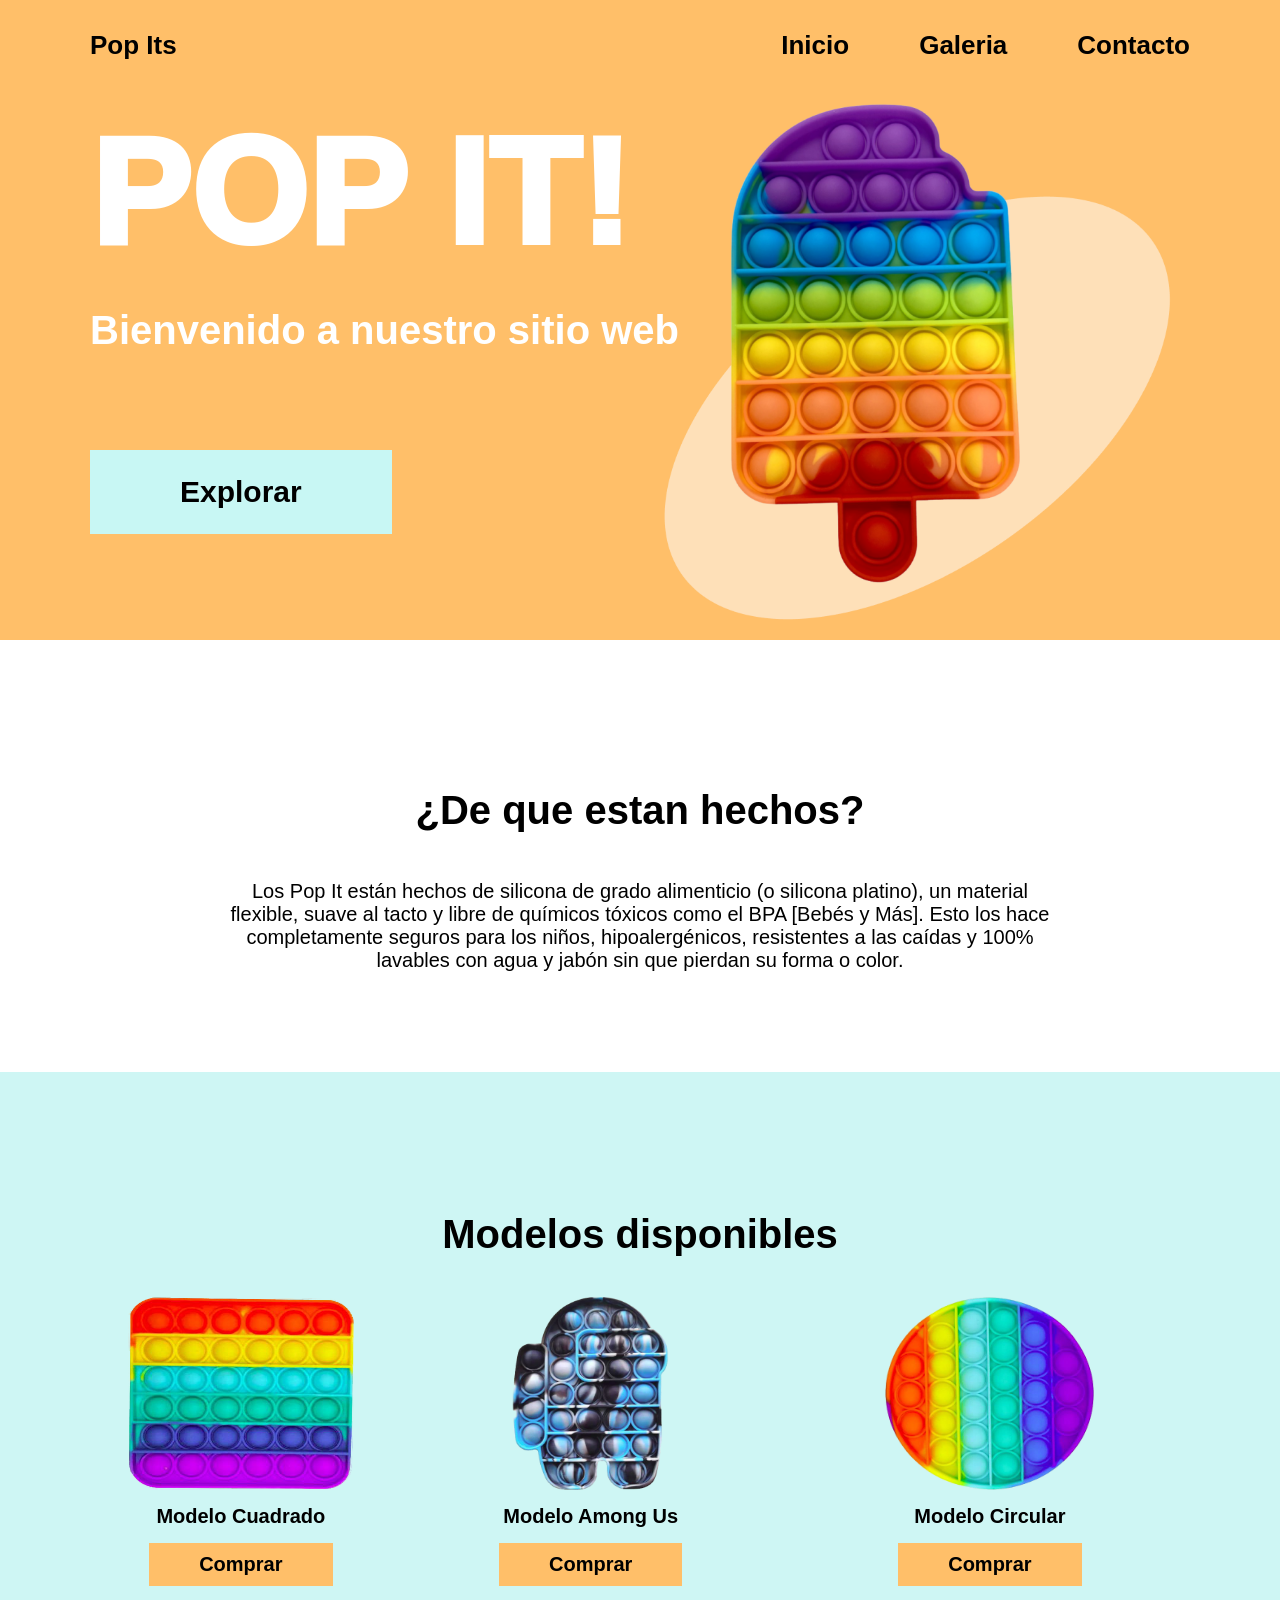
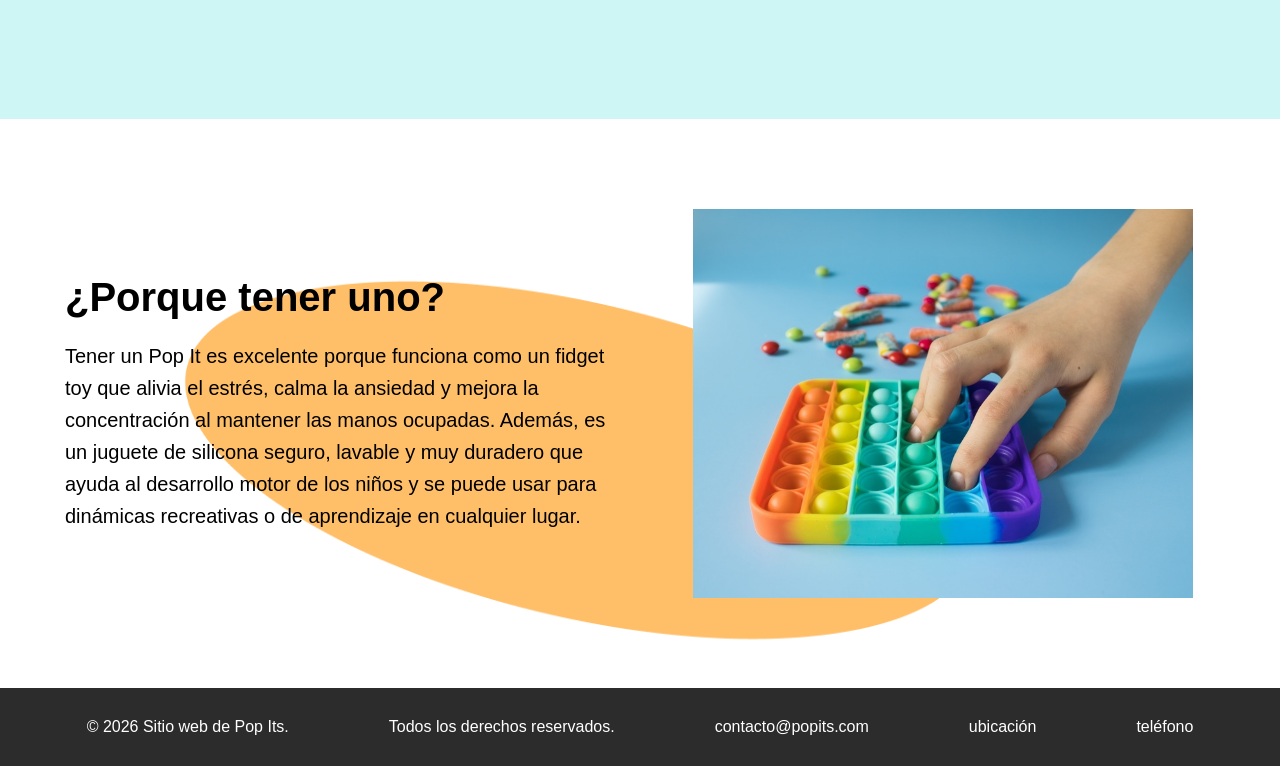
<file: index.html>
<!DOCTYPE html>
<html lang="en">
<head>
    <meta charset="UTF-8">
    <meta name="viewport" content="width=device-width, initial-scale=1.0">
    <title>sitio-web-ninos</title>
    <link rel="stylesheet" href="index.css">
</head>
<body>
    <div class="layout-container">
        <!-- BARRA DE NAVEGACION -->
        <header class="header">
            <div class="titulo">
                Pop Its
            </div>
            <nav class="nav">
                <a href="#">Inicio</a>
                <a href="#">Galeria</a>
                <a href="#">Contacto</a>
            </nav>
        </header>
        <section class="section-content">
            <div class="presentacion">
                <h1>POP IT!</h1>
                <h3>Bienvenido a nuestro sitio web</h3>
                <button>Explorar</button>
            </div>
            <div class="img-section-content">
                <img src="background.png" alt="imagen de fondo" class="background-image" >
            </div>
        </section>
        <section class="descripcion">
            <h2>¿De que estan hechos?</h2>
            <p>Los Pop It están hechos de silicona de grado alimenticio (o silicona platino), un material flexible, suave al tacto y libre de químicos tóxicos como el BPA [Bebés y Más]. Esto los hace completamente seguros para los niños, hipoalergénicos, resistentes a las caídas y 100% lavables con agua y jabón sin que pierdan su forma o color.</p>
        </section>
        <section class="models">
            <div class="title">
            Modelos disponibles
            </div>
            <div class="catalogo">    
                <div class="gallery-item-1">
                    <img src="square.png" alt="modelo_cuadrado" class="avatar1">
                    <h4>Modelo Cuadrado</h4>
                    <button>Comprar</button>
                </div>

                <div class="gallery-item-2">
                    <img src="amongus.png" alt="modelo_amongus" class="avatar2">
                    <h4>Modelo Among Us</h4>
                    <button>Comprar</button>
                </div>

                <div class="gallery-item-3">
                    <img src="round.png" alt="modelo_circular" class="avatar3">
                    <h4>Modelo Circular</h4>
                    <button>Comprar</button>
                </div>
            </div>
        </section>
        <section class="features">
            <div class="justicacion">
            <h2>¿Porque tener uno?</h2>
            <p>Tener un Pop It es excelente porque funciona como un fidget toy que alivia el estrés, calma la ansiedad y mejora la concentración al mantener las manos ocupadas. Además, es un juguete de silicona seguro, lavable y muy duradero que ayuda al desarrollo motor de los niños y se puede usar para dinámicas recreativas o de aprendizaje en cualquier lugar.</p>
            </div>
            <div class="background-features">
                <img src="bg-grid.png" alt="background1" class="background1">
            </div>

            <div class="photo-play">
                <img src="photo.jpg" alt="play_with_pop_it">
            </div>
        </section>

        <footer class="footer">
            <p>&copy; 2026 Sitio web de Pop Its.</p>
            <p>Todos los derechos reservados.</p>
            <p>contacto@popits.com</p>
            <p>ubicación</p>
            <p>teléfono</p>
        </footer>    
    </div>
</body>
</html>
</file>
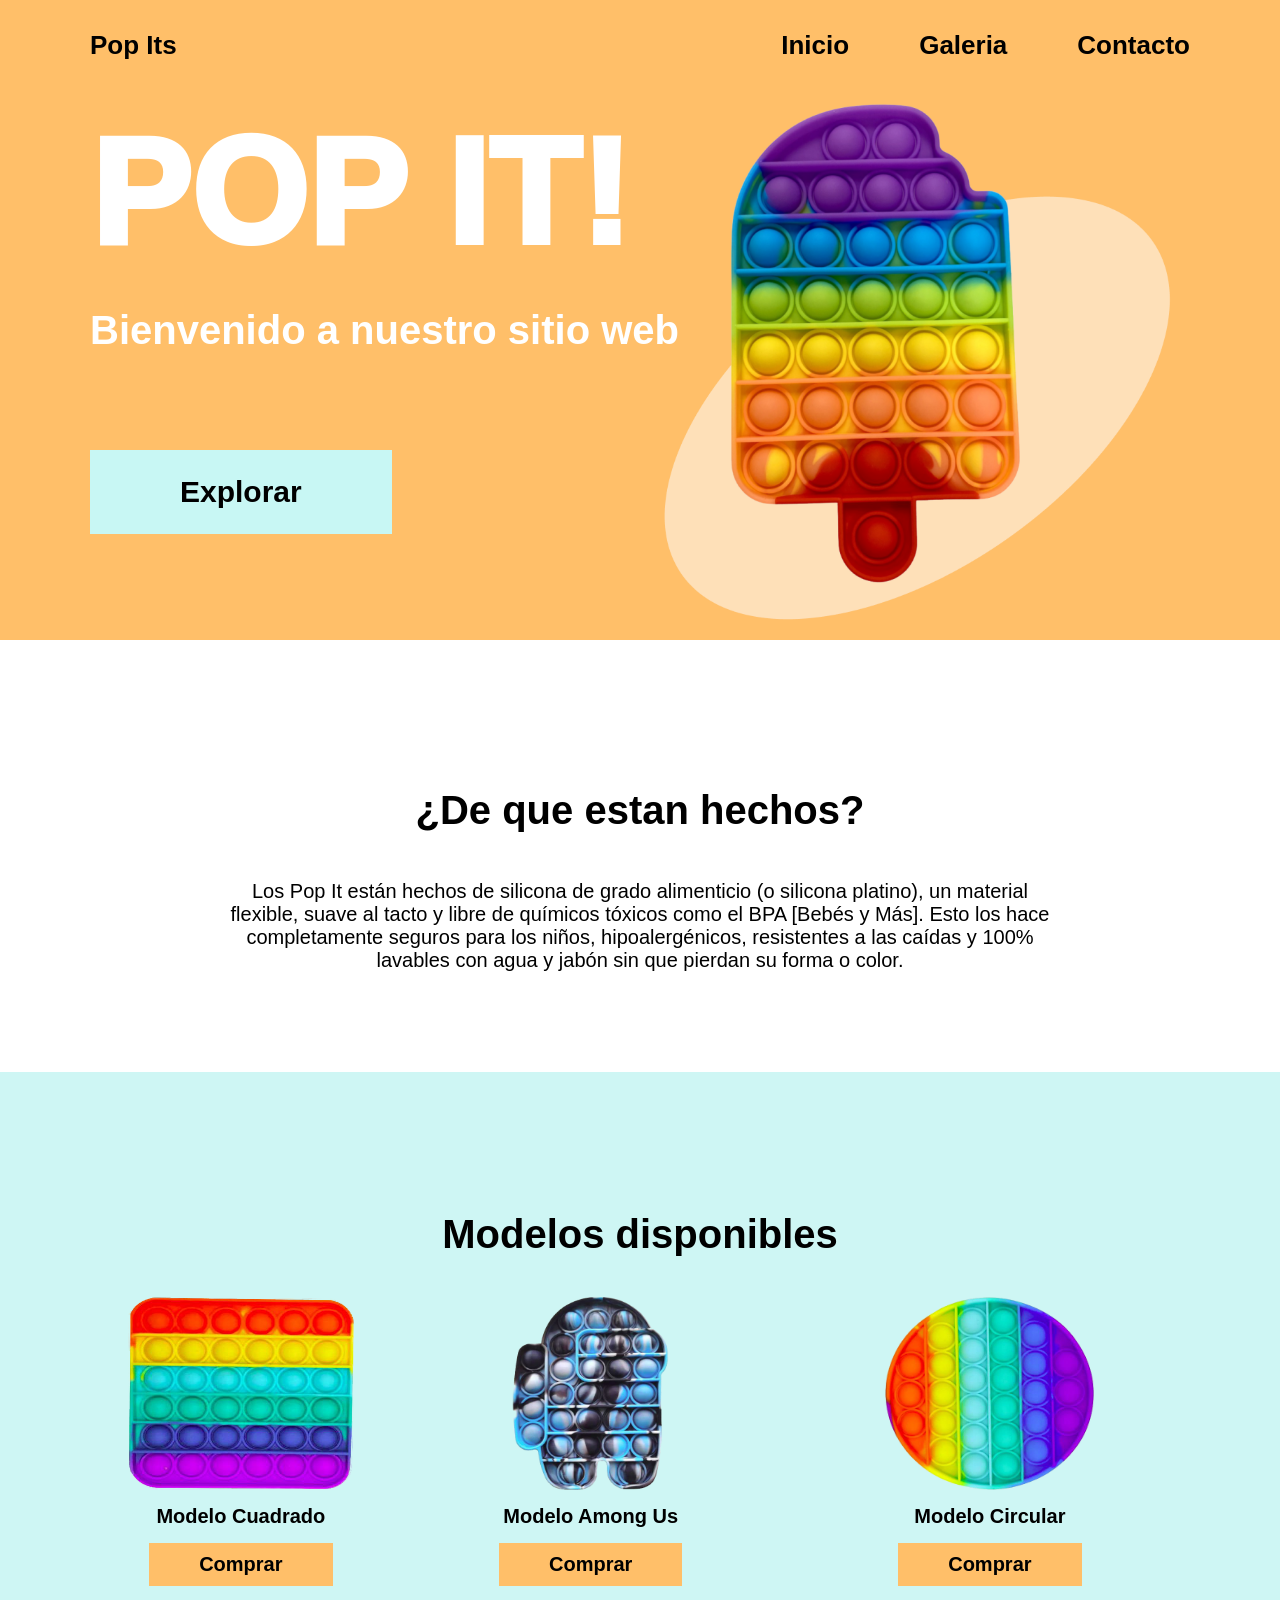
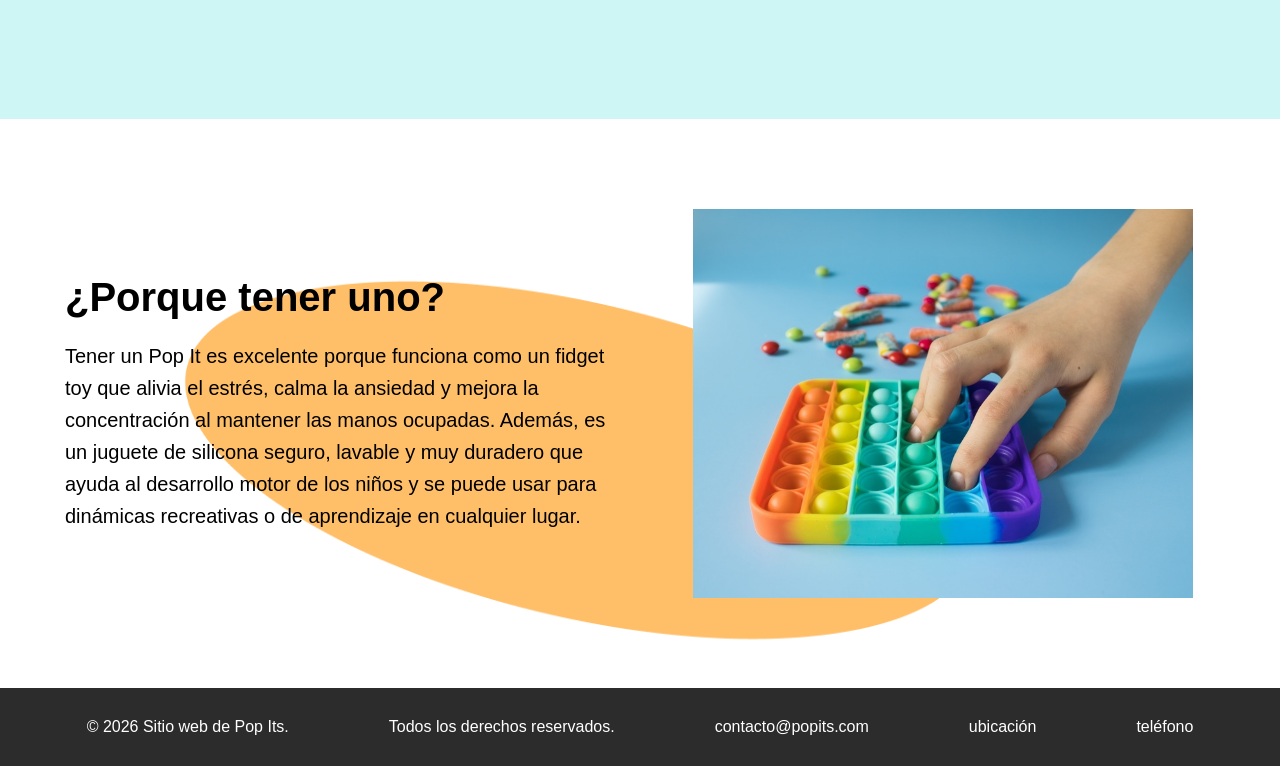
<file: sitio-web-ninos..html>
<!DOCTYPE html>
<html lang="en">
<head>
    <meta charset="UTF-8">
    <meta name="viewport" content="width=device-width, initial-scale=1.0">
    <title>sitio-web-ninos</title>
    <link rel="stylesheet" href="index2.css">
</head>
<body>
    <div class="layout-container">
        <!-- BARRA DE NAVEGACION -->
        <header class="header">
            <div class="titulo">
                Pop Its
            </div>
            <nav class="nav">
                <a href="#">Inicio</a>
                <a href="#">Galeria</a>
                <a href="#">Contacto</a>
            </nav>
        </header>
        <section class="section-content">
            <div class="presentacion">
                <h1>POP IT!</h1>
                <h3>Bienvenido a nuestro sitio web</h3>
                <button>Explorar</button>
            </div>
            <div class="img-section-content">
                <img src="background.png" alt="imagen de fondo" class="background-image" >
            </div>
        </section>
        <section class="descripcion">
            <h2>¿De que estan hechos?</h2>
            <p>Los Pop It están hechos de silicona de grado alimenticio (o silicona platino), un material flexible, suave al tacto y libre de químicos tóxicos como el BPA [Bebés y Más]. Esto los hace completamente seguros para los niños, hipoalergénicos, resistentes a las caídas y 100% lavables con agua y jabón sin que pierdan su forma o color.</p>
        </section>
        <section class="models">
            <div class="title">
            Modelos disponibles
            </div>
            <div class="catalogo">    
                <div class="gallery-item-1">
                    <img src="square.png" alt="modelo_cuadrado" class="avatar1">
                    <h4>Modelo Cuadrado</h4>
                    <button>Comprar</button>
                </div>

                <div class="gallery-item-2">
                    <img src="amongus.png" alt="modelo_amongus" class="avatar2">
                    <h4>Modelo Among Us</h4>
                    <button>Comprar</button>
                </div>

                <div class="gallery-item-3">
                    <img src="round.png" alt="modelo_circular" class="avatar3">
                    <h4>Modelo Circular</h4>
                    <button>Comprar</button>
                </div>
            </div>
        </section>
        <section class="features">
            <div class="justicacion">
            <h2>¿Porque tener uno?</h2>
            <p>Tener un Pop It es excelente porque funciona como un fidget toy que alivia el estrés, calma la ansiedad y mejora la concentración al mantener las manos ocupadas. Además, es un juguete de silicona seguro, lavable y muy duradero que ayuda al desarrollo motor de los niños y se puede usar para dinámicas recreativas o de aprendizaje en cualquier lugar.</p>
            </div>
            <div class="background-features">
                <img src="bg-grid.png" alt="background1" class="background1">
            </div>

            <div class="photo-play">
                <img src="photo.jpg" alt="play_with_pop_it">
            </div>
        </section>

        <footer class="footer">
            <p>&copy; 2026 Sitio web de Pop Its.</p>
            <p>Todos los derechos reservados.</p>
            <p>contacto@popits.com</p>
            <p>ubicación</p>
            <p>teléfono</p>
        </footer>    
    </div>
</body>
</html>
</file>
<file: index.css>
* {
    margin: 0;
    padding: 0;
    box-sizing: border-box;
    font-family: Segoe UI, Tahoma, Geneva, Verdana, sans-serif;
}

body {
    background-color: white;
    color: #000000; 
}

.layout-container {
    display: grid;
    grid-template-areas:
        "header"
        "section-content"
        "descripcion"
        "models"
        "features"
        "footer";
    grid-template-rows: auto fr auto;
    min-height: 100vh;
}

.header {
    position: absolute;  /* Hace flotar el menú sobre el contenido inferior, permitiendo moverlo libremente */
    top: 0; /* Pega el borde superior del menú al inicio exacto de la pantalla */
    left: 0; /* Alinea el menú perfectamente con el extremo izquierdo de la pantalla */
    width: 100%; /* Estira la barra del menú para que ocupe todo el ancho de la ventana de lado a lado */
    z-index: 10; /* Capa de prioridad alta: asegura que el menú quede por encima de fotos o textos al bajar */
    grid-area: header; /* Ubica este elemento en el espacio reservado para el "header" si usas una maqueta tipo CSS Grid */
    background-color: #FFBF69 ;
    color: #000000;
    padding: 30px 90px;
    display: flex;
    justify-content: space-between;
    align-items: center;
}

.titulo {
    font-size: 26px;
    font-weight: bold;
}

.nav {
    display: flex;
    gap: 70px;
}

.nav a {
    color: rgb(0, 0, 0);
    text-decoration: none;
    font-weight: bold;
    font-size: 26px;
}

.section-content {
    display: grid; /* Activa la tecnología CSS Grid, convirtiendo la sección en una cuadrícula invisible */
    grid-template-columns: repeat(12, 1fr); /* Divide la pantalla en 12 columnas exactas de igual tamaño (1fr) para organizar el diseño */
    background-color: #FFBF69;
    align-items: center;
    min-height: 70vh; /* Define una altura mínima equivalente al 70% del tamaño total de la pantalla del usuario */
    padding: 5px 90px;
    overflow: hidden; /* Tijera invisible: recorta automáticamente cualquier elemento o imagen que intente salirse de la sección */
    position: relative; /* Funciona como un ancla para que los elementos flotantes internos (con posición absoluta) no se pierdan */
}

.presentacion {
    grid-column: 1 / 8;
    grid-row: 1;
    z-index: 2;
    color: white;
}

.presentacion h1 {
    font-family: Arial, sans-serif;
    font-size: 150px;
    font-weight: 1000;
    color: #ffffff;
    margin: 0 0 20px 0;
}

.presentacion h3 {
    color: #ffffff;
    font-size: 40px;
    line-height: 1.5;
    margin-bottom: 90px;
    max-width: 600px;
}

.presentacion button {
    background-color: #c8f7f4;
    padding: 25px 90px;
    border: none;
    font-size: 30px;
    font-weight: bold;
    cursor: pointer;
}

.img-section-content {
    grid-column: 2 / 13;
    grid-row: 1;
    z-index: 1;
    display: flex;
    justify-content: center;
}

.background-image {
    max-width: 100%;
    height: auto;
    object-fit: contain;
}

.descripcion {
    background-color: white;
    padding: 100px;
    text-align: center;
    align-items: center;
    font-size: 20px;
}

.descripcion h2 {
    margin: 40px;
    font-size: 40px;
    line-height: 1.5;
}

.descripcion p {
    padding: 0px 120px;
}

.models {
    background-color: #cef6f4;
    padding: 100px;
}

.title {
    text-align: center;
    margin: 40px;
    font-size: 40px;
    font-weight: bold
}

.catalogo {
    display: flex;
}

.gallery-item-1 {
    display: flex;
    flex-direction: column;
    align-items: center;
    text-align: center;
    gap: 15px;
    font-size: 20px;
}

.avatar1 {
    width: 80%;
    height: 60%;  
}

.gallery-item-1 button {
    background-color: #FFBF69;
    padding: 10px 50px;
    border: none;
    font-size: 20px;
    font-weight: bold;
    cursor: pointer;    
}

.gallery-item-2 {
    display: flex;
    flex-direction: column;
    align-items: center;
    text-align: center;
    gap: 15px;
    font-size: 20px;    
}

.avatar2 {
    width: 50%;
    height: 60%;  
}

.gallery-item-2 button {
    background-color: #FFBF69;
    padding: 10px 50px;
    border: none;
    font-size: 20px;
    font-weight: bold;
    cursor: pointer;    
}

.gallery-item-3 {
    display: flex;
    flex-direction: column;
    align-items: center;
    text-align: center;
    gap: 15px;
    font-size: 20px;
}

.avatar3 {
    width: 55%;
    height: 60%;  
}

.gallery-item-3 button {
    background-color: #FFBF69;
    padding: 10px 50px;
    border: none;
    font-size: 20px;
    font-weight: bold;
    cursor: pointer;    
}

.features{
    position: relative; /* Establece un punto de referencia para los elementos absolutos de adentro */
    display: flex; /* Activa el diseño flexible para poner elementos lado a lado */
    align-items: center; /* Centra verticalmente el texto y la imagen de la sección */
    justify-content: space-between; /* Distribuye el espacio dejando los elementos en los extremos */
    gap: 40px; /* Espacio de separación entre la columna de texto y la foto */
    max-width: 1200px; /* Define el ancho máximo que puede alcanzar esta sección en pantallas grandes */
    margin: 0 auto; /* Centra horizontalmente toda la sección en la pantalla */
    padding: 90px 20px; /* Añade espacio interno arriba/abajo*/
    overflow: hidden; /* Corta y oculta cualquier elemento que intente salirse por los laterales rojos */
}

.justicacion {
    position: relative; /* Crea una base propia para que el óvalo naranja se acople detrás de ella */
    flex: 1; /* Distribuye el espacio equitativamente para ocupar la mitad del contenedor */
    padding: 60px 5px; /* Añade espacio interno para que las letras no toquen los bordes*/
    z-index: 2; /* Levanta el texto en una capa superior para que se mantenga al frente */
}   

.justicacion h2 {
    font-size: 40px;
    margin-bottom: 20px; /* Agrega una separación hacia abajo antes de que empiece el párrafo */
    color: #000000;
}

.justicacion p {
    font-size: 20px;
    line-height: 1.6; /* Establece la separación entre líneas de texto para mejorar la lectura */
    color: #000000;
}

.background-features {
    position: absolute; /* Desprende la figura del flujo normal para poder moverla libremente */
    top: 60%; /* Alinea la parte superior del óvalo con el inicio del bloque de texto */
    left: 0%; /* Desplaza el óvalo un poco hacia la izquierda para que sobresalga de la web */
    transform: translateY(-50%);
    width: 90%; /* Hace que la figura sea más ancha que el texto y lo envuelva bien */
    height: 85%; /* Iguala la altura del óvalo con la altura completa del contenedor de texto */
    z-index: -1; /* Empuja el óvalo hacia atrás de las letras para no tapar la lectura */
    pointer-events: none; /* Desactiva la interacción física para que no interfiera si hay enlaces detrás */
}

.background1 {
    width: 100%;  /* Fuerza a la imagen de fondo a ocupar todo el ancho disponible del contenedor */
    height: 100%; /* Obliga a la imagen a llenar todo el alto del contenedor */
    object-fit: fill; /* Estira o deforma la imagen para que adopte la silueta ovalada requerida */
}

.photo-play {
    flex: 1; /* Distribuye el espacio equitativamente para ocupar la otra mitad del contenedor */
    display: flex; /* Activa flexbox interno para manipular la alineación de la foto */
    justify-content: center; /* Centra la imagen de forma horizontal en su propio espacio */
}

.photo-play img {
    width: 100%; /* Hace que la foto sea responsiva adaptándose al contenedor */
    max-width: 500px; /* Limita el tamaño de la foto para que no crezca demasiado en pantallas gigantes */
    height: auto; /* Mantiene la proporción original de la imagen sin deformarla */
}

.footer {
    grid-area: footer;
    background-color: #2c2c2c;
    color: white;
    display: flex;
    justify-content: center;
    align-items: center;
    padding: 30px 40px;
    gap: 100px;
}
</file>
<file: index2.css>
* {
    margin: 0;
    padding: 0;
    box-sizing: border-box;
    font-family: Segoe UI, Tahoma, Geneva, Verdana, sans-serif;
}

body {
    background-color: white;
    color: #000000; 
}

.layout-container {
    display: grid;
    grid-template-areas:
        "header"
        "section-content"
        "descripcion"
        "models"
        "features"
        "footer";
    grid-template-rows: auto fr auto;
    min-height: 100vh;
}

.header {
    position: absolute;  /* Hace flotar el menú sobre el contenido inferior, permitiendo moverlo libremente */
    top: 0; /* Pega el borde superior del menú al inicio exacto de la pantalla */
    left: 0; /* Alinea el menú perfectamente con el extremo izquierdo de la pantalla */
    width: 100%; /* Estira la barra del menú para que ocupe todo el ancho de la ventana de lado a lado */
    z-index: 10; /* Capa de prioridad alta: asegura que el menú quede por encima de fotos o textos al bajar */
    grid-area: header; /* Ubica este elemento en el espacio reservado para el "header" si usas una maqueta tipo CSS Grid */
    background-color: #FFBF69 ;
    color: #000000;
    padding: 30px 90px;
    display: flex;
    justify-content: space-between;
    align-items: center;
}

.titulo {
    font-size: 26px;
    font-weight: bold;
}

.nav {
    display: flex;
    gap: 70px;
}

.nav a {
    color: rgb(0, 0, 0);
    text-decoration: none;
    font-weight: bold;
    font-size: 26px;
}

.section-content {
    display: grid; /* Activa la tecnología CSS Grid, convirtiendo la sección en una cuadrícula invisible */
    grid-template-columns: repeat(12, 1fr); /* Divide la pantalla en 12 columnas exactas de igual tamaño (1fr) para organizar el diseño */
    background-color: #FFBF69;
    align-items: center;
    min-height: 70vh; /* Define una altura mínima equivalente al 70% del tamaño total de la pantalla del usuario */
    padding: 5px 90px;
    overflow: hidden; /* Tijera invisible: recorta automáticamente cualquier elemento o imagen que intente salirse de la sección */
    position: relative; /* Funciona como un ancla para que los elementos flotantes internos (con posición absoluta) no se pierdan */
}

.presentacion {
    grid-column: 1 / 8;
    grid-row: 1;
    z-index: 2;
    color: white;
}

.presentacion h1 {
    font-family: Arial, sans-serif;
    font-size: 150px;
    font-weight: 1000;
    color: #ffffff;
    margin: 0 0 20px 0;
}

.presentacion h3 {
    color: #ffffff;
    font-size: 40px;
    line-height: 1.5;
    margin-bottom: 90px;
    max-width: 600px;
}

.presentacion button {
    background-color: #c8f7f4;
    padding: 25px 90px;
    border: none;
    font-size: 30px;
    font-weight: bold;
    cursor: pointer;
}

.img-section-content {
    grid-column: 2 / 13;
    grid-row: 1;
    z-index: 1;
    display: flex;
    justify-content: center;
}

.background-image {
    max-width: 100%;
    height: auto;
    object-fit: contain;
}

.descripcion {
    background-color: white;
    padding: 100px;
    text-align: center;
    align-items: center;
    font-size: 20px;
}

.descripcion h2 {
    margin: 40px;
    font-size: 40px;
    line-height: 1.5;
}

.descripcion p {
    padding: 0px 120px;
}

.models {
    background-color: #cef6f4;
    padding: 100px;
}

.title {
    text-align: center;
    margin: 40px;
    font-size: 40px;
    font-weight: bold
}

.catalogo {
    display: flex;
}

.gallery-item-1 {
    display: flex;
    flex-direction: column;
    align-items: center;
    text-align: center;
    gap: 15px;
    font-size: 20px;
}

.avatar1 {
    width: 80%;
    height: 60%;  
}

.gallery-item-1 button {
    background-color: #FFBF69;
    padding: 10px 50px;
    border: none;
    font-size: 20px;
    font-weight: bold;
    cursor: pointer;    
}

.gallery-item-2 {
    display: flex;
    flex-direction: column;
    align-items: center;
    text-align: center;
    gap: 15px;
    font-size: 20px;    
}

.avatar2 {
    width: 50%;
    height: 60%;  
}

.gallery-item-2 button {
    background-color: #FFBF69;
    padding: 10px 50px;
    border: none;
    font-size: 20px;
    font-weight: bold;
    cursor: pointer;    
}

.gallery-item-3 {
    display: flex;
    flex-direction: column;
    align-items: center;
    text-align: center;
    gap: 15px;
    font-size: 20px;
}

.avatar3 {
    width: 55%;
    height: 60%;  
}

.gallery-item-3 button {
    background-color: #FFBF69;
    padding: 10px 50px;
    border: none;
    font-size: 20px;
    font-weight: bold;
    cursor: pointer;    
}

.features{
    position: relative; /* Establece un punto de referencia para los elementos absolutos de adentro */
    display: flex; /* Activa el diseño flexible para poner elementos lado a lado */
    align-items: center; /* Centra verticalmente el texto y la imagen de la sección */
    justify-content: space-between; /* Distribuye el espacio dejando los elementos en los extremos */
    gap: 40px; /* Espacio de separación entre la columna de texto y la foto */
    max-width: 1200px; /* Define el ancho máximo que puede alcanzar esta sección en pantallas grandes */
    margin: 0 auto; /* Centra horizontalmente toda la sección en la pantalla */
    padding: 90px 20px; /* Añade espacio interno arriba/abajo*/
    overflow: hidden; /* Corta y oculta cualquier elemento que intente salirse por los laterales rojos */
}

.justicacion {
    position: relative; /* Crea una base propia para que el óvalo naranja se acople detrás de ella */
    flex: 1; /* Distribuye el espacio equitativamente para ocupar la mitad del contenedor */
    padding: 60px 5px; /* Añade espacio interno para que las letras no toquen los bordes*/
    z-index: 2; /* Levanta el texto en una capa superior para que se mantenga al frente */
}   

.justicacion h2 {
    font-size: 40px;
    margin-bottom: 20px; /* Agrega una separación hacia abajo antes de que empiece el párrafo */
    color: #000000;
}

.justicacion p {
    font-size: 20px;
    line-height: 1.6; /* Establece la separación entre líneas de texto para mejorar la lectura */
    color: #000000;
}

.background-features {
    position: absolute; /* Desprende la figura del flujo normal para poder moverla libremente */
    top: 60%; /* Alinea la parte superior del óvalo con el inicio del bloque de texto */
    left: 0%; /* Desplaza el óvalo un poco hacia la izquierda para que sobresalga de la web */
    transform: translateY(-50%);
    width: 90%; /* Hace que la figura sea más ancha que el texto y lo envuelva bien */
    height: 85%; /* Iguala la altura del óvalo con la altura completa del contenedor de texto */
    z-index: -1; /* Empuja el óvalo hacia atrás de las letras para no tapar la lectura */
    pointer-events: none; /* Desactiva la interacción física para que no interfiera si hay enlaces detrás */
}

.background1 {
    width: 100%;  /* Fuerza a la imagen de fondo a ocupar todo el ancho disponible del contenedor */
    height: 100%; /* Obliga a la imagen a llenar todo el alto del contenedor */
    object-fit: fill; /* Estira o deforma la imagen para que adopte la silueta ovalada requerida */
}

.photo-play {
    flex: 1; /* Distribuye el espacio equitativamente para ocupar la otra mitad del contenedor */
    display: flex; /* Activa flexbox interno para manipular la alineación de la foto */
    justify-content: center; /* Centra la imagen de forma horizontal en su propio espacio */
}

.photo-play img {
    width: 100%; /* Hace que la foto sea responsiva adaptándose al contenedor */
    max-width: 500px; /* Limita el tamaño de la foto para que no crezca demasiado en pantallas gigantes */
    height: auto; /* Mantiene la proporción original de la imagen sin deformarla */
}

.footer {
    grid-area: footer;
    background-color: #2c2c2c;
    color: white;
    display: flex;
    justify-content: center;
    align-items: center;
    padding: 30px 40px;
    gap: 100px;
}
</file>
